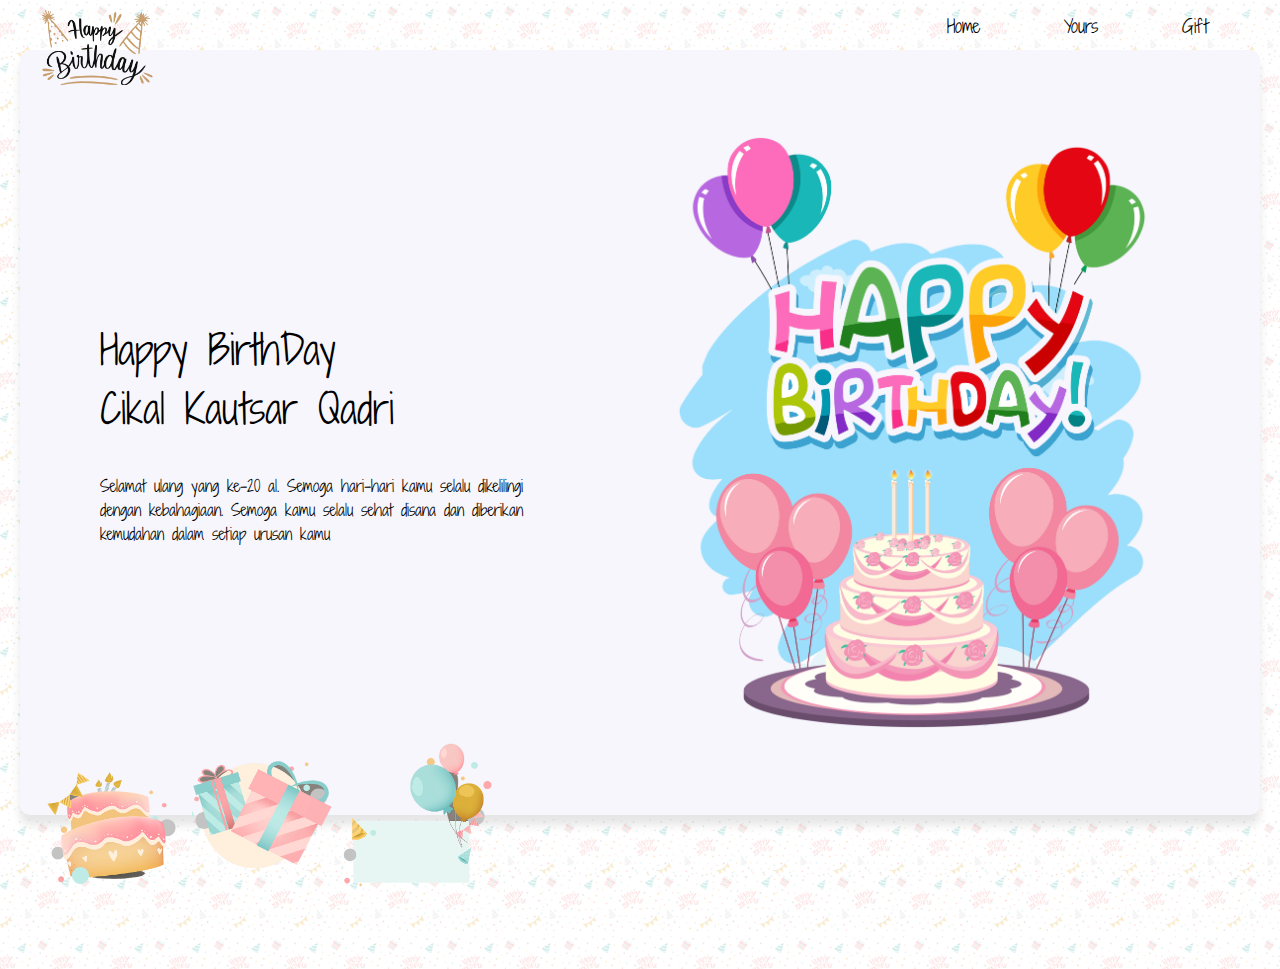
<file: index.html>
<!DOCTYPE html>
<html lang="en">
<head>
    <meta charset="UTF-8">
    <meta name="viewport" content="width=device-width, initial-scale=1.0">
    <title>Giving Card</title>
    <link rel="stylesheet" href="/assets/style/styleIndex.css">
</head>
<body>
    <header>
        <div class="navbar">
            <div class="namaLogo"><a href=""><img src="/assets/img/index/logo01.png" alt=""></a></div>
            <ul class="links">
                <li><a href="">Home</a></li>
                <li><a href="/assets/yours.html">Yours</a></li>
                <li><a href="/assets/gift.html">Gift</a></li>
            </ul>
        </div>
    </header>

    <main class="mainRaw">
        <div class="pembukaan">
            <p class="judul">Happy BirthDay <br> Cikal Kautsar Qadri</p>
            <br>
            <br>
            <p>Selamat ulang yang ke-20 al. Semoga hari-hari kamu selalu dikelilingi dengan kebahagiaan. Semoga kamu selalu sehat disana dan diberikan kemudahan dalam setiap urusan kamu</p>
        </div>
        <div class="gambar">
            <img src="/assets/img/index/index.png" alt="">
        </div>
    </main>
    <footer>
        <ul class="linkImg">
            <li class="ImgItem"><a href=""><img src="/assets/img/icon01.png" alt="" class="logoImg1"></a></li>
            <li class="ImgItem"><a href="/assets/yours.html"><img src="/assets/img/icon02.png" alt="" class="logoImg2"></a></li>
            <li class="ImgItem"><a href="/assets/gift.html"><img src="/assets/img/icon03.png" alt="" class="logoImg3"></a></li>
        </ul>
    </footer>
</body>
</html>
</file>
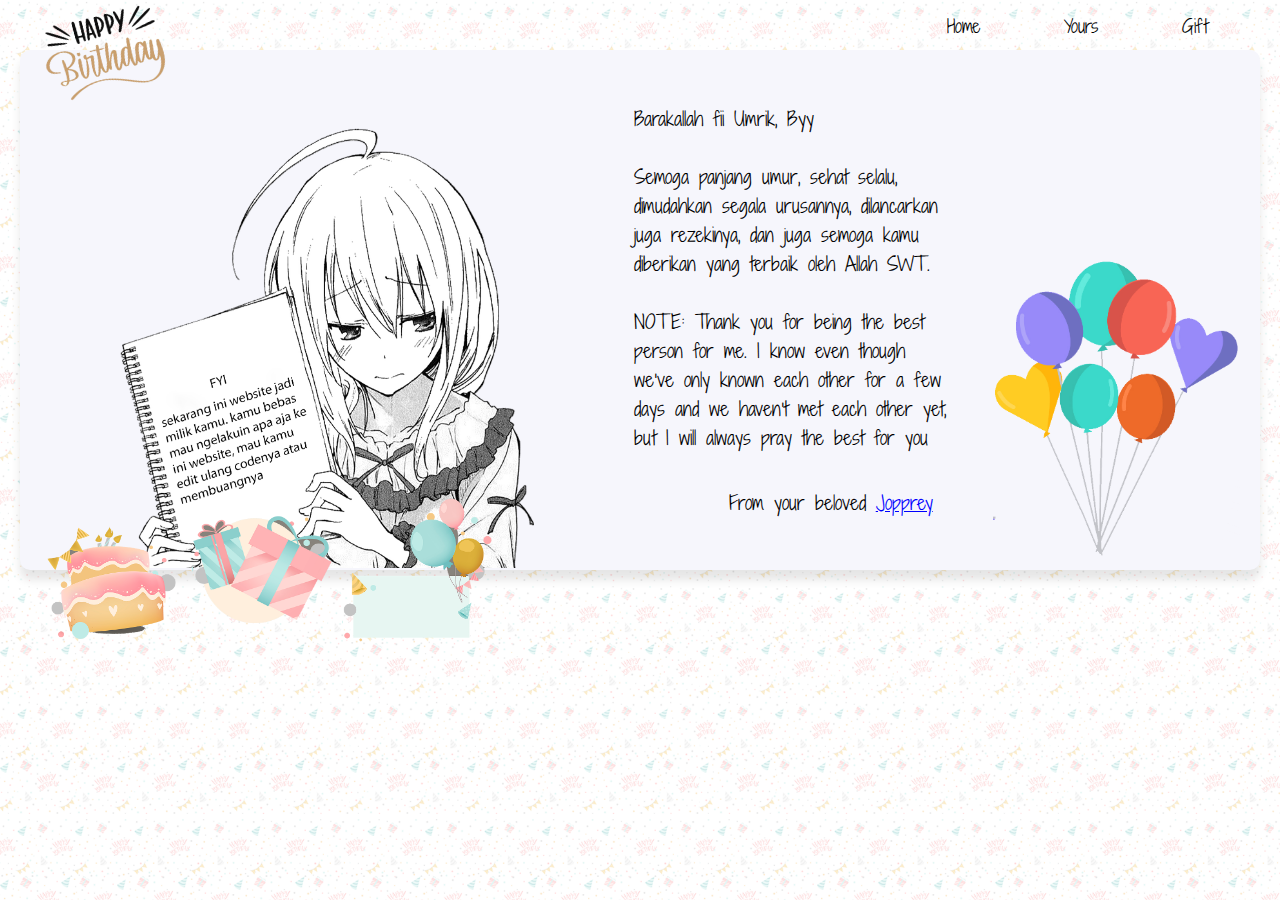
<file: assets/gift.html>
<!DOCTYPE html>
<html lang="en">
<head>
    <meta charset="UTF-8">
    <meta name="viewport" content="width=device-width, initial-scale=1.0">
    <title>Giving Card</title>
    <link rel="stylesheet" href="/assets/style/styleGift.css">
</head>
<body>
    <header>
        <div class="navbar">
            <div class="namaLogo"><img src="/assets/img/birthdayCard/logo03.png" alt=""></div>
            <ul class="links">
                <li><a href="/index.html">Home</a></li>
                <li><a href="/assets/yours.html">Yours</a></li>
                <li><a href="">Gift</a></li>
            </ul>
        </div>
    </header>

    <main class="mainRaw">
        <div class="gambar">
            <img src="/assets/img/birthdayCard/kindpng_107797.png" alt="">
        </div>
        <div class="pembukaan">
            <p>Barakallah fii Umrik, Byy
                <br>
                <br>
                Semoga panjang umur, sehat selalu, dimudahkan segala urusannya, dilancarkan juga rezekinya, dan juga semoga kamu diberikan yang terbaik oleh Allah SWT.
                <br>
                <br>
                NOTE: Thank you for being the best person for me. I know even though we've only known each other for a few days and we haven't met each other yet, but I will always pray the best for you
            </p>
            <br>
            <br>
            <p class="end">From your beloved <a href="https://id.wikipedia.org/wiki/Joffrey_Baratheon">Jopprey</a></p>
        </div>
        <div class="foreground">
            <img src="/assets/img/birthdayCard/7010335_3515730.png" alt="">
        </div>
    </main>
    <footer>
        <ul class="linkImg">
            <li class="ImgItem"><a href="/index.html"><img src="/assets/img/icon01.png" alt="" class="logoImg1"></a></li>
            <li class="ImgItem"><a href="/assets/yours.html"><img src="/assets/img/icon02.png" alt="" class="logoImg2"></a></li>
            <li class="ImgItem"><a href=""><img src="/assets/img/icon03.png" alt="" class="logoImg3"></a></li>
        </ul>
    </footer>
</body>
</html>
</file>
<file: assets/style/styleIndex.css>
@import url('https://fonts.googleapis.com/css2?family=Calligraffitti&family=Charmonman&family=Dancing+Script&family=Felipa&family=Parisienne&family=Petit+Formal+Script&family=Satisfy&display=swap');
@import url('https://fonts.googleapis.com/css2?family=Calligraffitti&family=Charmonman&family=Dancing+Script&family=Felipa&family=Parisienne&family=Petit+Formal+Script&family=Satisfy&family=Shadows+Into+Light+Two&display=swap');

* {
    margin: 0;
    padding: 0;
    box-sizing: border-box;
    font-family: 'Open Sans', sans-serif;
}

::-webkit-scrollbar {
    width: 5px;
}
 
::-webkit-scrollbar-track {     
    background: #f7f7f7;    
}
 
::-webkit-scrollbar-thumb {
    background: #e4e4e4;
    border-radius: 5px;
}

body {
    height: 100vh;
    background-image: url(/assets/img/bg.png);
    background-repeat: repeat;
    background-size: 350px;
}

.links {
    display: flex;
    justify-content: space-around;
    margin: 0 30px;
}

li {
    list-style: none;
    margin: 30px;
    z-index: 100;
}

.links a {
    text-decoration: none;
    font-size: 1.1rem;
    padding: 0 12px;
    color: black;
    transition: all 0.8s;
    font-family: 'Shadows Into Light Two', 'Open Sans', sans-serif;
}

.links a:hover {
    background-color: yellow;
    color: white;
    padding: 0 12px;
    border-radius: 10px;
}

.navbar {
    width: 100%;
    height: 50px;
    margin: auto;
    display: flex;
    align-items: center;
    justify-content: space-between;
}

.namaLogo img {
    height: 80px;
    position: relative;
    left: 40px;
    bottom: -25px;
    transform: rotate(-15deg);
    transform: scale(1);
    animation: logo 6s linear infinite;
}
@keyframes logo
{
    0%
    {
        transform: scale(-15deg);
    }
    50%
    {
        transform: rotate(-15deg);
    }
    75%
    {
            transform: rotate(-375deg);
    }
}

.mainRaw {
    width: auto;
    height: 85%;
    background-color: #f6f6fc;
    margin: 0 20px;
    display: flex;
    align-items: center;
    justify-content: space-between;
    border-radius: 10px;
    box-shadow: 0 10px 10px rgba(0,0,0,.1);
}

.pembukaan {
    margin-left: 80px;
}

.judul {
    font-size: 2.5rem;
    transition: all 1s;
    font-family: 'Felipa', 'Lucida Sans', 'Lucida Sans Regular', 'Lucida Grande', 'Lucida Sans Unicode', Geneva, Verdana, sans-serif;
}

.pembukaan p {
    font-family: 'Shadows Into Light Two', 'Open Sans', sans-serif;
    transition: all 1s;
    animation:  3s;
}

.gambar img {
    height: 600px;
    margin: 0 100px;
    transition: all 1s;
    transform: scale(1);
    animation: animate 2s linear infinite;
}
@keyframes animate
{
    0%
    {
        transform: scale(1);
    }
    50%
    {
        transform: scale(1.02);
    }
    100%
    {
        transform: scale(1);
    }
}

.linkImg {
    display: flex;
    margin: 0 40px;
}

.logoImg1 {
    height: 120px;
    margin: -25px;
    position: relative;
    top: -50px;
    transition: all 0.7s;
}

.logoImg2 {
    height: 120px;
    margin: -20px;
    position: relative;
    top: -75px;
    transition: all 0.7s;
}

.logoImg2:hover {
    height: 160px;
}

.logoImg3 {
    height: 150px;
    margin: -30px;
    position: relative;
    top: -75px;
    transition: all 0.7s;
}

.logoImg3:hover {
    height: 180px;
}


@media(max-width: 600px) {
    .links {
        display: flex;
        justify-content: space-around;
        margin: 0 30px;
    }
    
    li {
        list-style: none;
        margin: 0px;
        z-index: 100;
        font-size: 0.75rem;
    }
    
    .links a {
        text-decoration: none;
        font-size: 0.8rem;
        padding: 0 12px;
        color: black;
        transition: all 0.8s;
        font-family: 'Shadows Into Light Two', 'Open Sans', sans-serif;
    }
    
    .namaLogo img {
        height: 80px;
        left: 20px;
    }
    
    .mainRaw {
        width: auto;
        height: auto;
        padding: 50px;
        margin: 0 10px;
        flex-direction: column-reverse;
    }
    
    .pembukaan {
        margin: 100px 20px;
    }
    
    .judul {
        font-size: 1.5rem;
        transition: all 1s;
        font-family: 'Felipa', 'Lucida Sans', 'Lucida Sans Regular', 'Lucida Grande', 'Lucida Sans Unicode', Geneva, Verdana, sans-serif;
    }
    
    .pembukaan p {
        font-family: 'Shadows Into Light Two', 'Open Sans', sans-serif;
        transition: all 1s;
        animation:  3s;
    }
    
    .gambar img {
        height: 440px;
        margin: 0;
    }
    .linkImg {
        display: flex;
        margin: 0 40px;
    }
    
    .logoImg1 {
        height: 80px;
        margin: -15px;
        position: relative;
        top: -10px;
        transition: all 0.7s;
    }
    
    .logoImg2 {
        height: 80px;
        margin: 0px;
        position: relative;
        top: -45px;
        transition: all 0.7s;
    }
    
    .logoImg2:hover {
        height: 100px;
    }
    
    .logoImg3 {
        height: 100px;
        margin: -10px;
        position: relative;
        top: -35px;
        transition: all 0.7s;
    }
    
    .logoImg3:hover {
        height: 120px;
    }
}
</file>
<file: assets/style/styleGift.css>
@import url('https://fonts.googleapis.com/css2?family=Calligraffitti&family=Charmonman&family=Dancing+Script&family=Felipa&family=Parisienne&family=Petit+Formal+Script&family=Satisfy&display=swap');
@import url('https://fonts.googleapis.com/css2?family=Calligraffitti&family=Charmonman&family=Dancing+Script&family=Felipa&family=Parisienne&family=Petit+Formal+Script&family=Satisfy&family=Shadows+Into+Light+Two&display=swap');

* {
    margin: 0;
    padding: 0;
    box-sizing: border-box;
    font-family: 'Open Sans', sans-serif;
}

::-webkit-scrollbar {
    width: 5px;
}
 
::-webkit-scrollbar-track {     
    background: #f7f7f7;    
}
 
::-webkit-scrollbar-thumb {
    background: #e4e4e4;
    border-radius: 5px;
}

body {
    height: 100vh;
    background-image: url(/assets/img/bg.png);
    background-repeat: repeat;
    background-size: 350px;
}

.links {
    display: flex;
    justify-content: space-around;
    margin: 0 30px;
}

li {
    list-style: none;
    margin: 30px;
    z-index: 100;
}

.links a {
    text-decoration: none;
    font-size: 1.1rem;
    padding: 0 12px;
    color: black;
    transition: all 0.8s;
    font-family: 'Shadows Into Light Two', 'Open Sans', sans-serif;
}

.links a:hover {
    background-color: yellow;
    color: white;
    padding: 0 12px;
    border-radius: 10px;
}

.navbar {
    width: 100%;
    height: 50px;
    margin: auto;
    display: flex;
    align-items: center;
    justify-content: space-between;
}

.namaLogo img {
    height: 80px;
    position: relative;
    left: 40px;
    bottom: -30px;
    rotate: -15deg;
    transform: scale(1);
    transform: ;
    animation: logo 6s linear infinite;
}
@keyframes logo
{
    0%
    {
        transform: scale(1);
    }
    50%
    {
        transform: scale(1.1);
    }
    100%
    {
        transform: scale(1);
    }
}

.mainRaw {
    width: auto;
    height: 520px;
    background-color: #f6f6fc;
    margin: 0 20px;
    display: flex;
    align-items: center;
    justify-content: space-between;
    border-radius: 10px;
    box-shadow: 0 10px 10px rgba(0,0,0,.1);
}

.pembukaan {
    margin-right: 60px;
}

.pembukaan p {
    font-size: 1.2rem;
    font-family: 'Shadows Into Light Two', 'Open Sans', sans-serif;
}

.pembukaan .end {
    text-align: end;
    margin: 0 20px;
}

.end a {
    font-size: 1.2rem;
    font-family: 'Shadows Into Light Two', 'Open Sans', sans-serif;
    color: blue;
}

.gambar img {
    height: 440px;
    margin: 0 100px;
    position: relative;
    bottom: -40px;
}

.foreground img {
    height: 300px;
    position: relative;
    right: 20px;
    bottom: -100px;
    transform: scale(1);
    animation: foreground 5s linear infinite;
}
@keyframes foreground
{
    0%
    {
        transform: scale(1);
    }
    50%
    {
        transform: scale(1.1);
    }
    100%
    {
        transform: scale(1);
    }
}

.linkImg {
    display: flex;
    margin: 0 40px;
}

.logoImg1 {
    height: 120px;
    margin: -25px;
    position: relative;
    top: -50px;
    transition: all 0.7s;
}

.logoImg1:hover {
    height: 160px;
}

.logoImg2 {
    height: 120px;
    margin: -20px;
    position: relative;
    top: -75px;
    transition: all 0.7s;
}

.logoImg2:hover {
    height: 180px;
}

.logoImg3 {
    height: 150px;
    margin: -30px;
    position: relative;
    top: -75px;
    transition: all 0.7s;
}


@media(max-width: 600px) {
    .links {
        display: flex;
        justify-content: space-around;
        margin: 0 30px;
    }
    
    li {
        list-style: none;
        margin: 0px;
        z-index: 100;
        font-size: 0.75rem;
    }
    
    .links a {
        text-decoration: none;
        font-size: 0.8rem;
        padding: 0 12px;
        color: black;
        transition: all 0.8s;
        font-family: 'Shadows Into Light Two', 'Open Sans', sans-serif;
    }
    
    .namaLogo img {
        height: 80px;
        left: 20px;
    }
    
    .mainRaw {
        width: auto;
        height: auto;
        padding: 30px;
        margin: 0 10px;
        flex-direction: column-reverse;
    }
    
    .pembukaan {
        margin: 100px 10px;
    }
    
    .judul {
        font-size: 1.5rem;
        transition: all 1s;
        font-family: 'Felipa', 'Lucida Sans', 'Lucida Sans Regular', 'Lucida Grande', 'Lucida Sans Unicode', Geneva, Verdana, sans-serif;
    }
    
    .pembukaan p {
        font-family: 'Shadows Into Light Two', 'Open Sans', sans-serif;
        transition: all 1s;
        font-size: 1.1rem;
        animation:  3s;
    }
    
    .gambar img {
        height: 340px;
        margin: 6px;
        position: relative;
    }

    .foreground img {
        display: none;
    }

    .linkImg {
        display: flex;
        margin: 0 40px;
    }
    
    .logoImg1 {
        height: 80px;
        margin: -15px;
        position: relative;
        top: -10px;
        transition: all 0.7s;
    }

    .logoImg1:hover {
        height: 100px;
    }
    
    .logoImg2 {
        height: 80px;
        margin: 0px;
        position: relative;
        top: -45px;
        transition: all 0.7s;
    }
    
    .logoImg2:hover {
        height: 100px;
    }
    
    .logoImg3 {
        height: 100px;
        margin: -10px;
        position: relative;
        top: -35px;
        transition: all 0.7s;
    }
}
</file>
